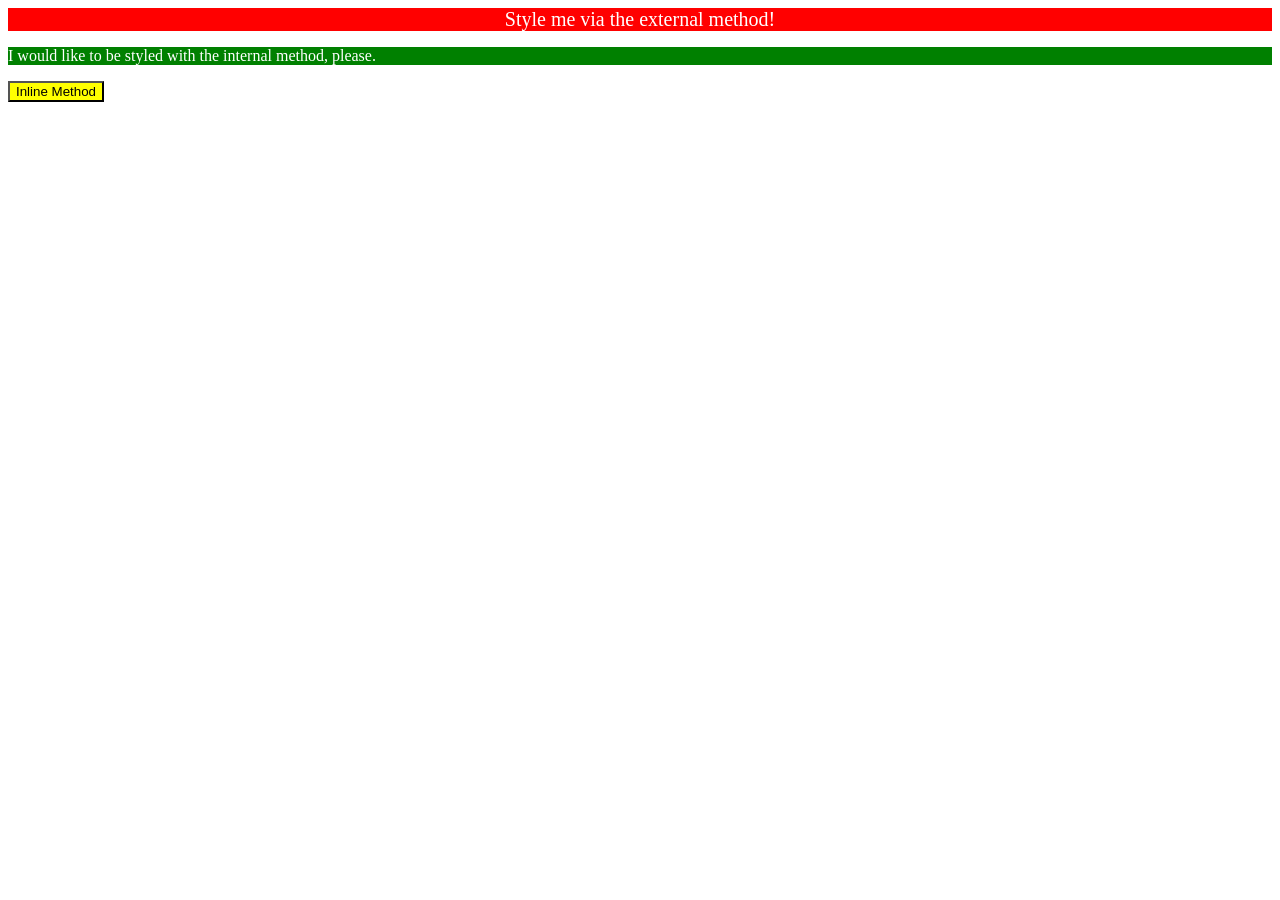
<file: css_0/index.html>
<!DOCTYPE html>
<html lang="en">
  <head>
    <meta charset="UTF-8">
    <meta http-equiv="X-UA-Compatible" content="IE=edge">
    <meta name="viewport" content="width=device-width, initial-scale=1.0">
    <title>Methods for Adding CSS</title>
	<link rel="stylesheet" href="style.css">
	<style>
		p {
			background-color: green;
			color: white;
		}
	</style>
  </head>
  <body>
    <div>Style me via the external method!</div>
    <p>I would like to be styled with the internal method, please.</p>
    <button style="background-color:yellow;">Inline Method</button>
  </body>
</html>
</file>
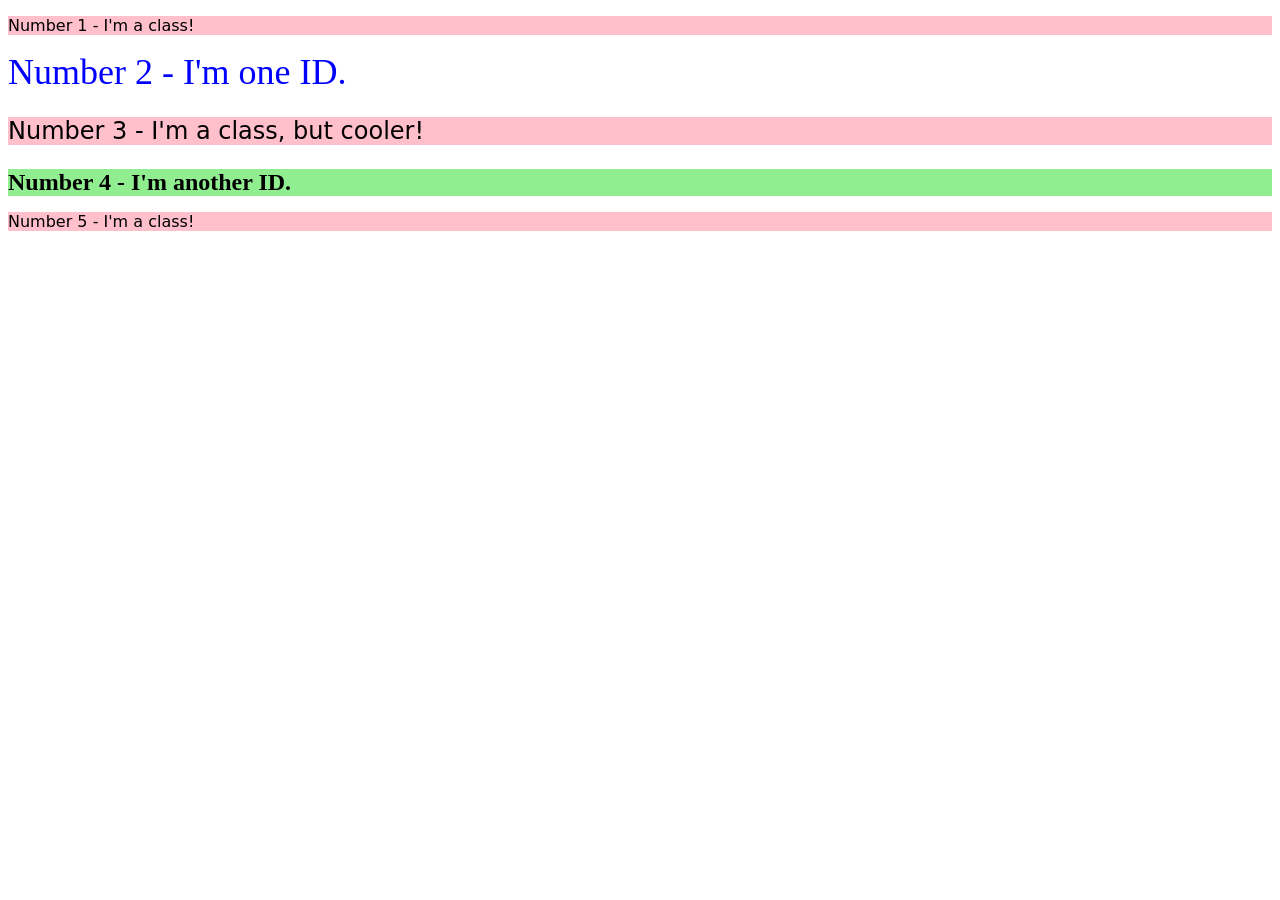
<file: css_1/index.html>
<!DOCTYPE html>
<html lang="en">
  <head>
    <meta charset="UTF-8">
    <meta http-equiv="X-UA-Compatible" content="IE=edge">
    <meta name="viewport" content="width=device-width, initial-scale=1.0">
    <title>Class and ID Selectors</title>
    <link rel="stylesheet" href="style.css">
  </head>
  <body>
    <p class="one">Number 1 - I'm a class!</p>
    <div id="two">Number 2 - I'm one ID.</div>
    <p class="three">Number 3 - I'm a class, but cooler!</p>
    <div id="four">Number 4 - I'm another ID.</div>
    <p class="five">Number 5 - I'm a class!</p>
  </body>
</html>
</file>
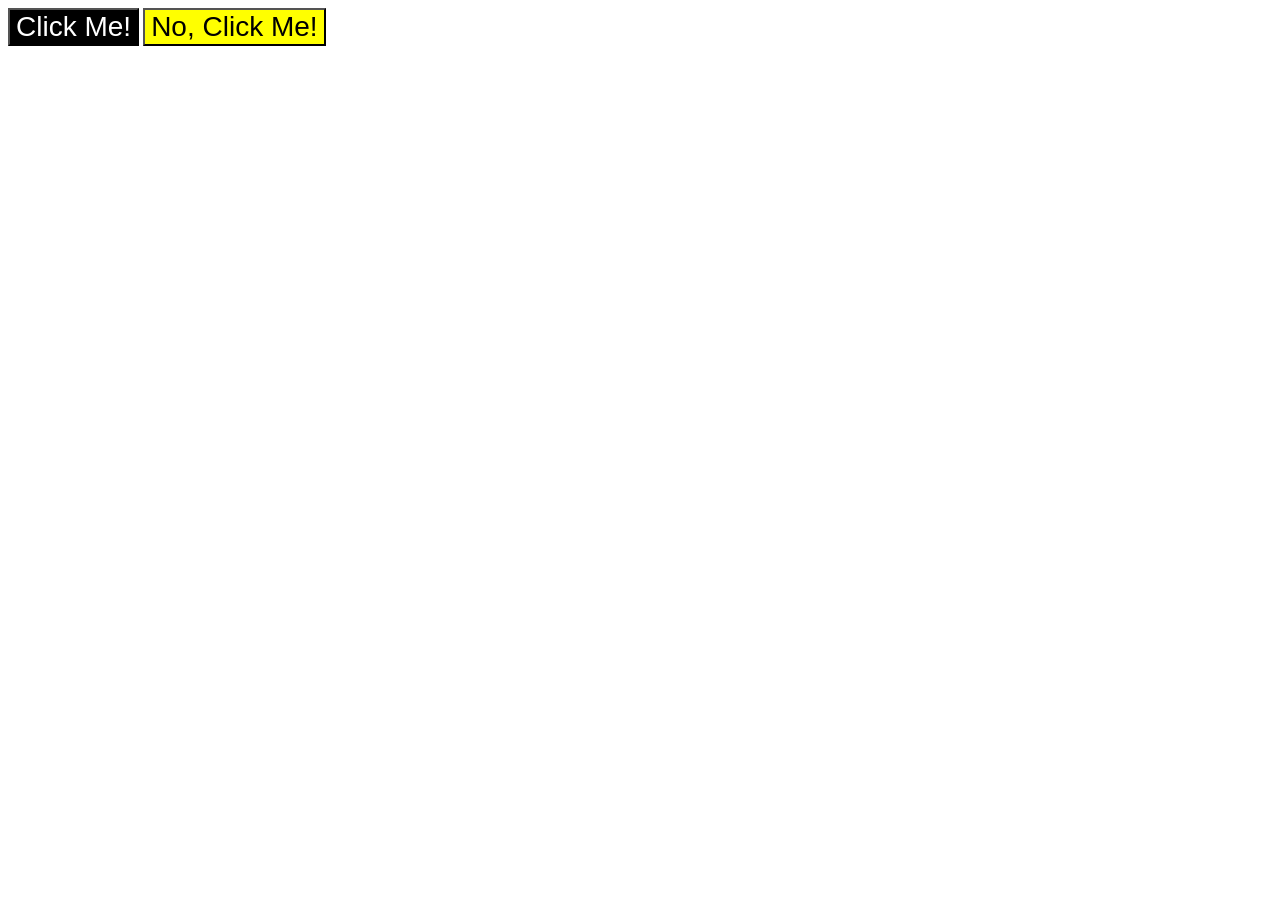
<file: css_2/index.html>
<!DOCTYPE html>
<html lang="en">
  <head>
    <meta charset="UTF-8">
    <meta http-equiv="X-UA-Compatible" content="IE=edge">
    <meta name="viewport" content="width=device-width, initial-scale=1.0">
    <title>Grouping Selectors</title>
    <link rel="stylesheet" href="style.css">
  </head>
  <body>
    <button class="me">Click Me!</button>
    <button class="no_me">No, Click Me!</button>
  </body>
</html>
</file>
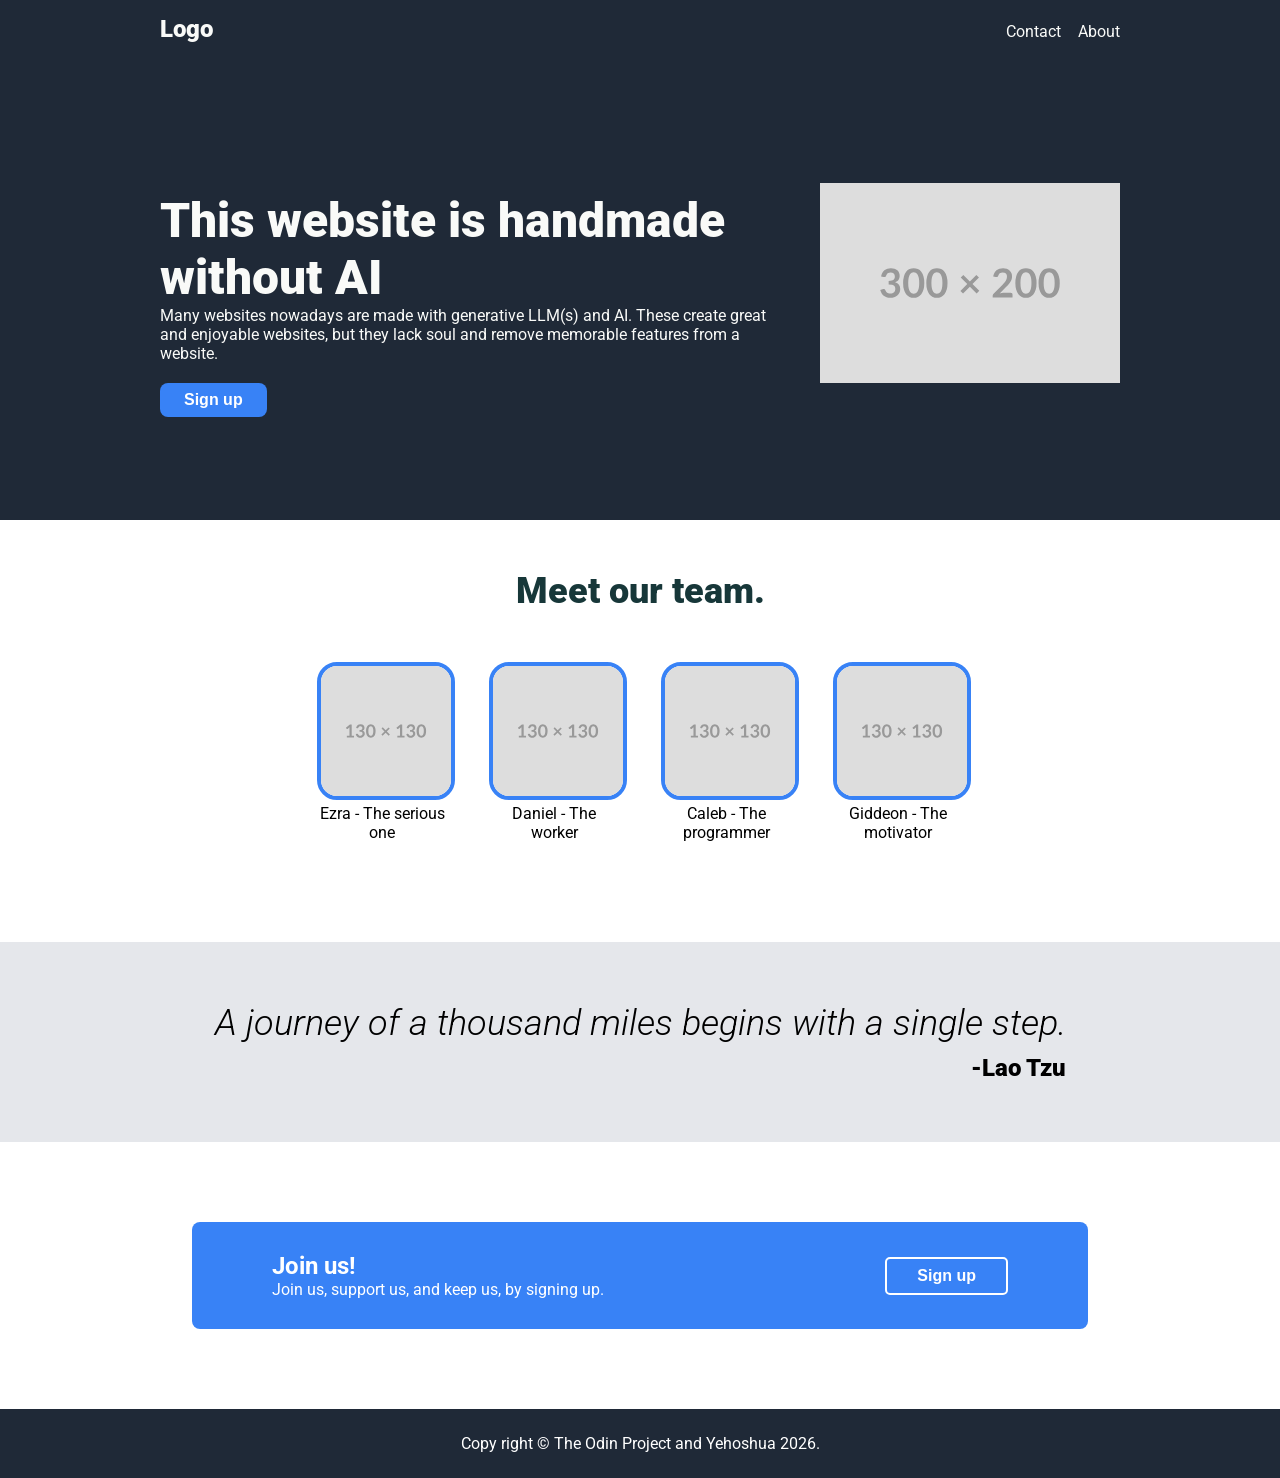
<file: css_flex/index.html>
<!DOCTYPE html>
<html lang="en">
	<head>
		<title>Click me</title>
		<link rel="stylesheet" href="style.css">
	</head>
	<body>
	<section>
	<div class="header">
		<nav>
			<ul>
				<li class="logo"><a href="index.html">Logo</a></li>
				<li><a href="contact.html">Contact</a></li>
				<li><a href="about.html">About</a></li>
			</ul>
		</nav>
		<div class="header-content">
			<div class="message">
				<h1>This website is handmade without AI</h1>
				<p>Many websites nowadays are made with generative LLM(s) and AI. These create great and enjoyable websites, but they lack soul and remove memorable features from a website.</p> 
			</div>
			<img src="placeholder.svg">
		</div>
		<div class="button-container">
			<button class="sign-in" action="submit">Sign up</button>
		</div>
	</div>
	</section>
	<section>
	<div class="sect2">
		<h1>Meet our team.</h1>
	</div>
		<div class="pic-container">
			<div class="pic">
				<img src="placeholder2.svg">
				<p>Ezra - The serious one</p>
			</div>
			<div class="pic">
				<img src="placeholder2.svg">
				<p>Daniel - The worker</p>
			</div>
			<div class="pic">
				<img src="placeholder2.svg">
				<p>Caleb - The programmer</p>
			</div>
			<div class="pic">
				<img src="placeholder2.svg">
				<p>Giddeon - The motivator</p>
			</div>
		</div>
		</section>
		<section>
		<div class="quote-container">
			<div class="quote">
				<p>A journey of a thousand miles begins with a single step.</p>
				<p class="source">-Lao Tzu</p>
			</div>
		</div>
		</section>
		<section>
			<div class="action-container">
				<div class="text-container">
					<h2>Join us!</h2>
					<p>Join us, support us, and keep us, by signing up.</p>
				</div>
				<div class="button-container2">
					<button action="sign up">Sign up</button>
				</div>
			</div>
		</section>
		<footer>
		<p>Copy right &copy; The Odin Project and Yehoshua 2026.</p>
		</footer>
	</body>
</html>
</file>
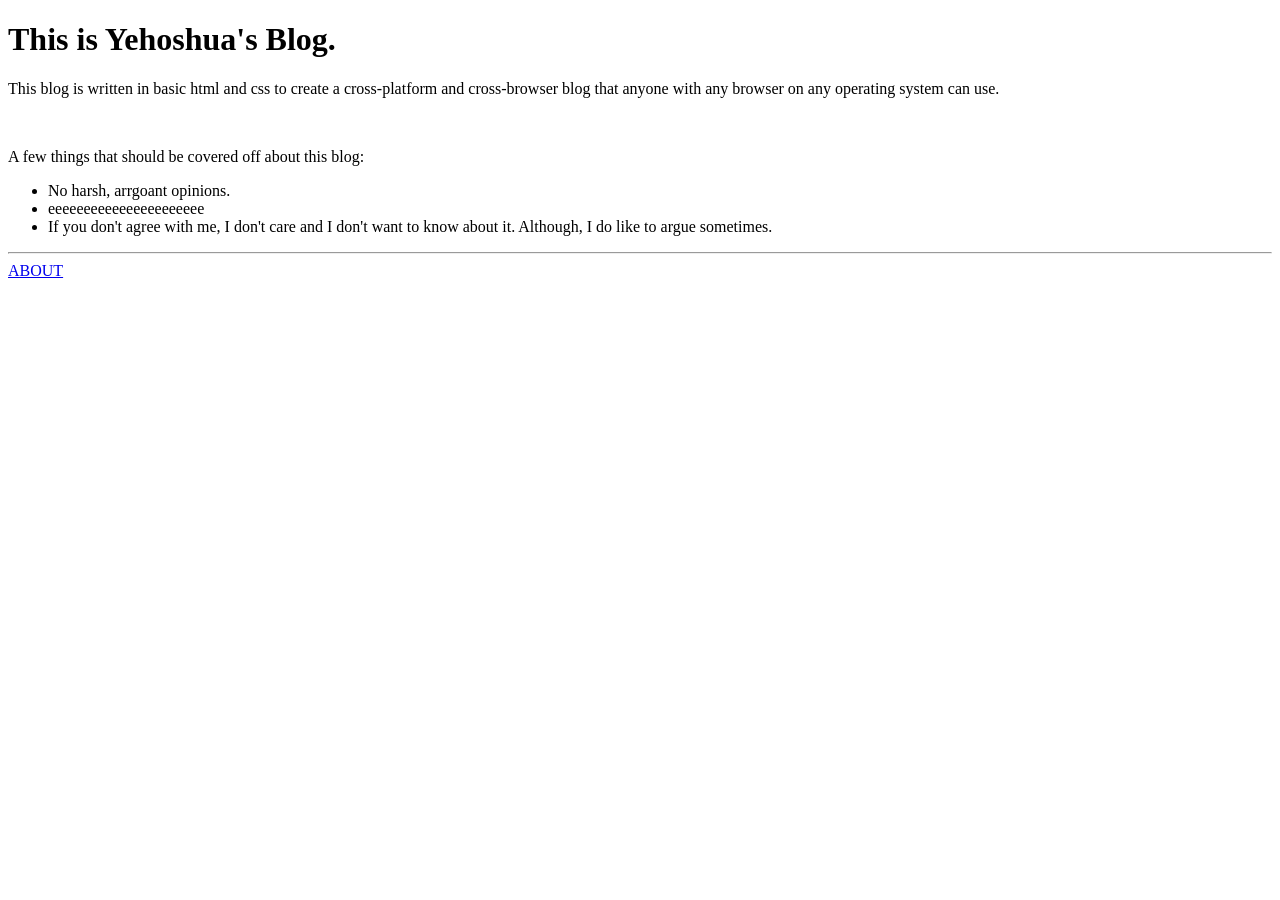
<file: e/index.html>
<!DOCTYPE html>
<html lang="en">
	<head>
		<meta charset="UTF-8">
		<title>Hello</title>
	</head>
	<body>
		<h1>This is Yehoshua's Blog.</h1>
		
		<p>This blog is written in basic html and css to create a cross-platform and cross-browser blog that anyone with any browser on any operating system can use.</p>
		
		<br>
		
		<p> A few things that should be covered off about this blog:</p>
		<ul>
			<li>No harsh, arrgoant opinions.</li>
			<li>eeeeeeeeeeeeeeeeeeeeee</li>
			<li>If you don't agree with me, I don't care and I don't want to know about it. Although, I do like to argue sometimes.</li>
		</ul>

		<!--<img src="screenshot.png" width="700px" height="600px"/>-->

		<hr>
		<a href="about.html" rel="noopener">ABOUT</a>

		
	</body>
</html>
</file>
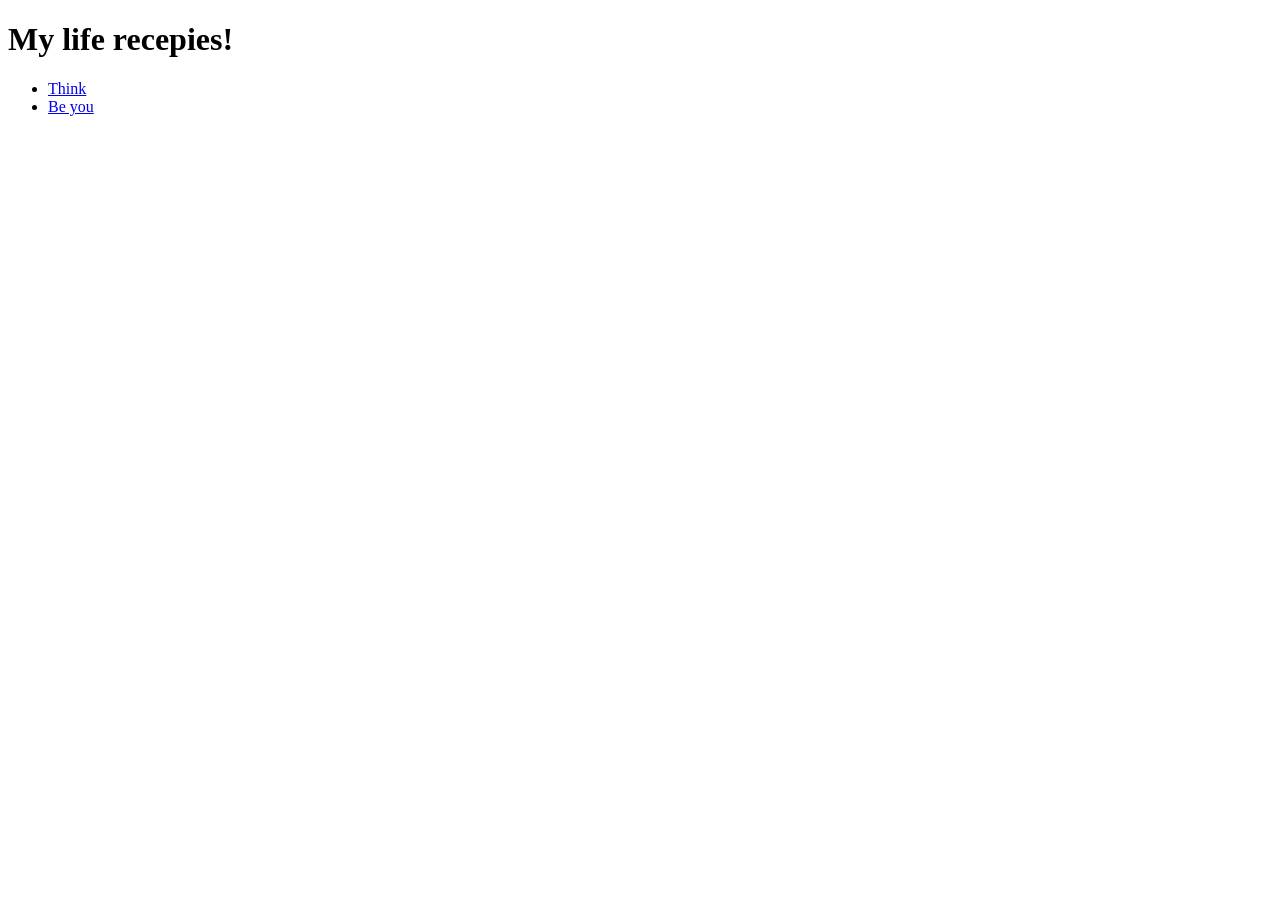
<file: reciepes/index.html>
<!DOCTYPE html>
<html lang="en">
	<head>
		<title>Recepies</title>
	</head>
	<body>
		<h1>My life recepies!</h1>
		<ul>
			<li><a href="re/think.html">Think</a></li>
			<li><a href="re/be.html">Be you</a></li>
		</ul>
	</body>
</html>
</file>
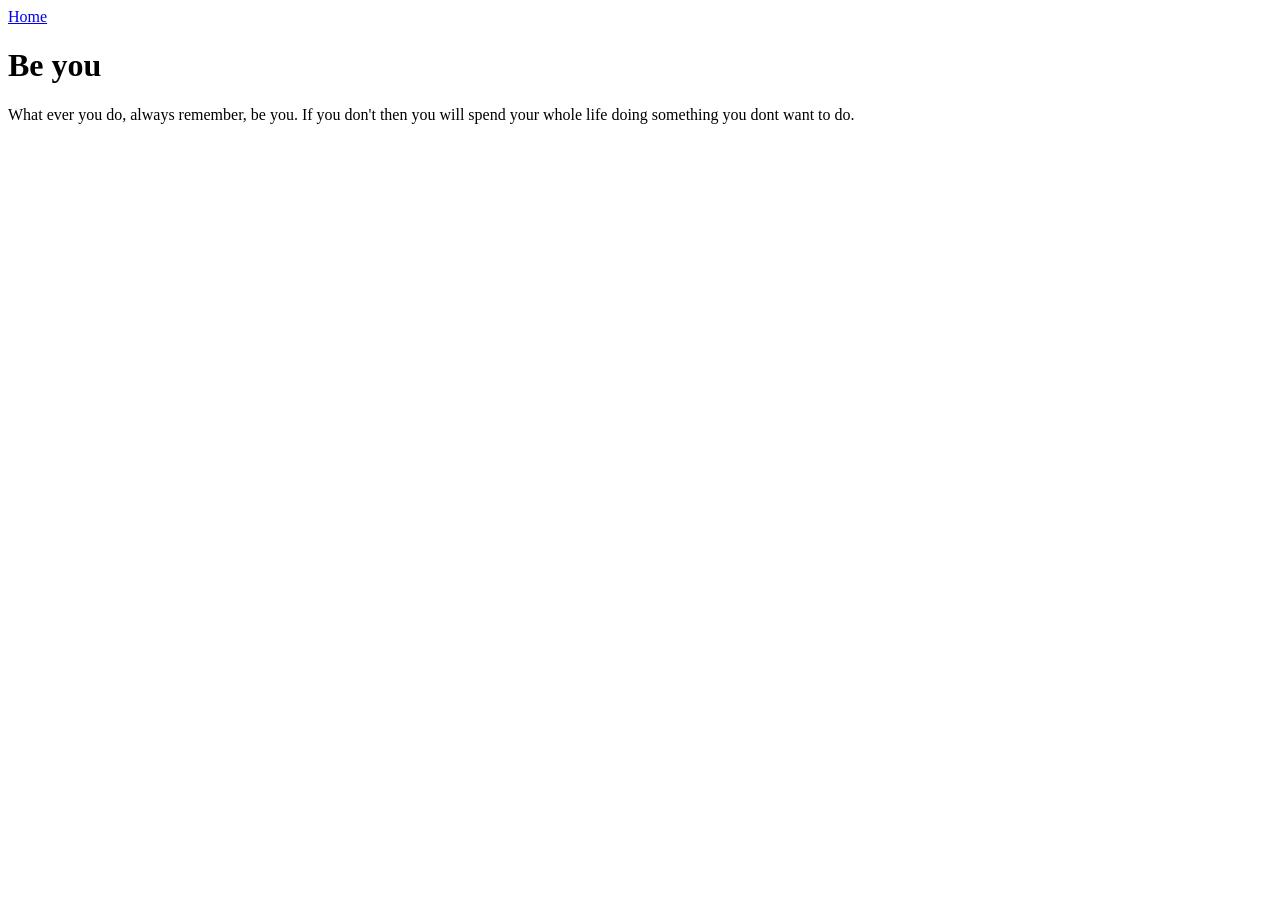
<file: reciepes/re/be.html>
<!DOCTYPE html>
<html lang="en">
	<head>
		<title>Be you</title>
	</head>
	<body>
		<a href="../index.html">Home</a>
		<h1>Be you</h1>
		<p>What ever you do, always remember, be you. If you don't then you will spend your whole life doing something you dont want to do.</p>
	</body>
</html>
</file>
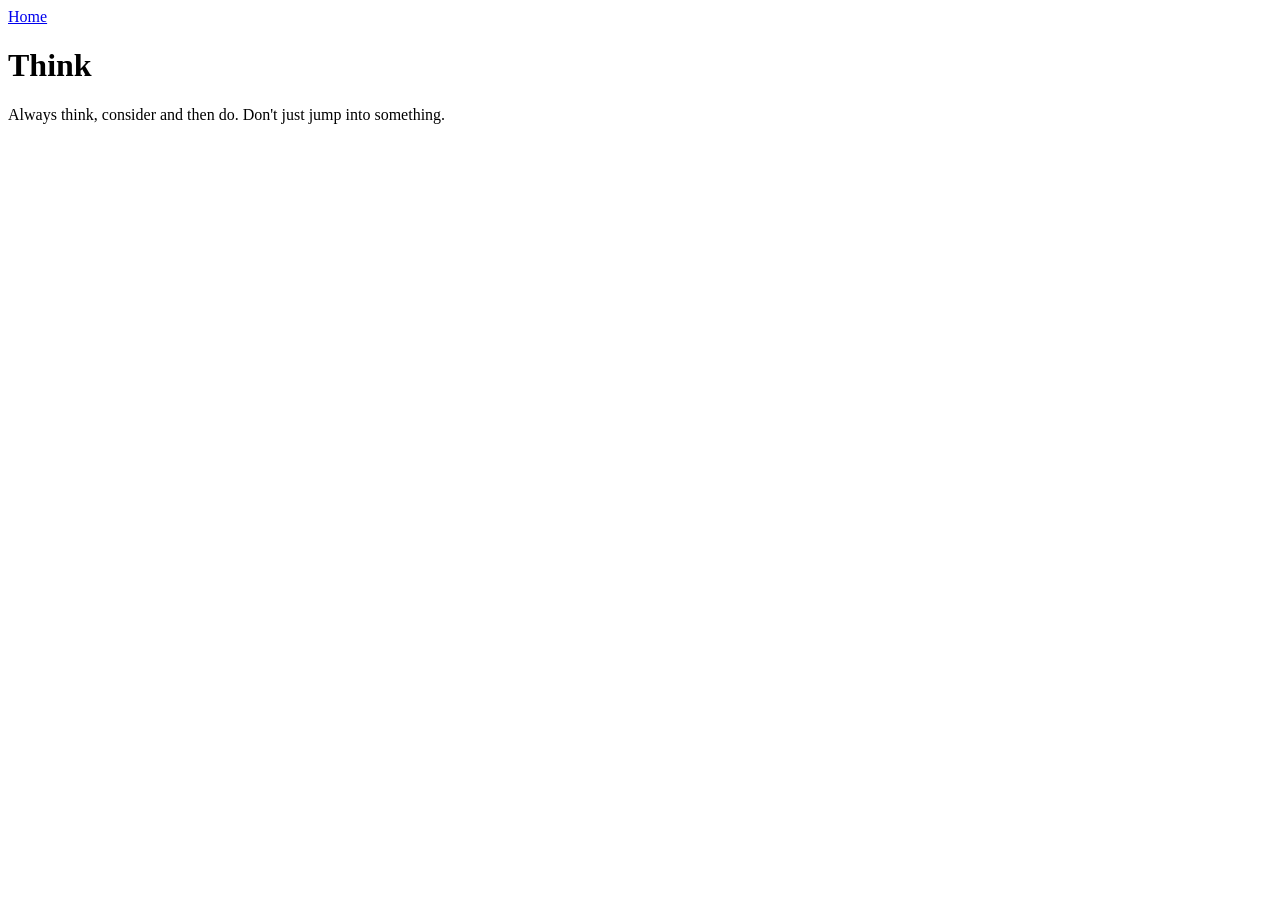
<file: reciepes/re/think.html>
<!DOCTYPE html>
<html lang="en">
	<head>
		<title>Think</title>
	</head>
	<body>
		<a href="../index.html">Home</a>
		<h1>Think</h1>
		<p>Always think, consider and then do. Don't just jump into something.</p>
	</body>
</html>
</file>
<file: css_0/style.css>
div {
	background-color: red;
	color: white;
	font-size: 20px;
	text-align: center;
}
</file>
<file: css_1/style.css>
.one, .three, .five {
	background-color: pink;
	font-family: Verdana, DejaVu Sans, sans-serif;
}
#two {
	color: blue;
	font-size: 36px;
}
.three {
	font-size: 24px;
}
#four {
	background-color: lightgreen;
	font-size: 24px;
	font-weight: bold;
}
</file>
<file: css_2/style.css>
.me {
	background-color: black;
	color: white;
}
.no_me {
	background-color: yellow;
}
.me, .no_me {
	font-size: 28px;
	font-family: Helvetica, Times New Roman, sans-serif;
}
</file>
<file: css_flex/style.css>
@import url('https://fonts.googleapis.com/css2?family=Roboto:ital,wght@0,100..900;1,100..900&display=swap');

* {
	margin: 0;
	padding: 0;
	box-sizing: border-box;
}

body {
	font-family: "Roboto", sans-serif;
	/*width: 100%;
	height: 100vh;*/
}


.header {
	flex-wrap: wrap;
	width: 100%;
	min-height: 520px;
	background-color: #1F2937;
	padding: 15px 10rem;
	color: #F9FAF8;
	margin-bottom: 30px;
}

.header ul {
	width: 100%;
	display: flex;
	gap: 17px;
	list-style-type: none;
	align-items: baseline;
	margin-bottom: 140px; 
}

.header ul li a {
	color: #F9FAF8;
	text-decoration: none;
}

li.logo {
	font-weight: 900;
	margin-right: auto;
	font-size: 24px;
}

.header img {
	width: 100%;
	height: auto;
	max-width: 300px;
}

.header-content {
	min-width: 200px;
	max-height: 300px;
	justify-content: center;
	align-items: center;
	display: flex;
	gap: 50px;
	flex-wrap: wrap;
}

.message {
	display: flex;
	/*background-color: rgba(256, 256, 256, 0.3);*/
	flex-direction: column;
	width: 50%;
	flex: 1;
	margin-bottom: 12px;
}

.message h1 {
	font-size: 48px;
	color: #F9FAF8;
	font-weight: 900;
}

.sign-in {
	outline: none;
	border: none;
	background-color: #3882F6;
	color: white;
	/*width: 80px;*/
	font-weight: 900;
	font-size: 16px;
	padding: 8px 24px;
	border-radius: 8px;
	transition: all 0.3s;
}

.sign-in:hover {
	background-color: rgba(256, 256, 256, 0.2);
}

.sect2 {
	color: #173739; 
	display: flex;
	width: 100%;
	/*background-color: rgba(0, 0, 0, 0.6);*/
	align-items: center;
	justify-content: center;
	flex-direction: column;
	margin-bottom: 50px;
}

.sect2 h1 {
	font-size: 36px;
	font-weight: 900;
}

.pic-container {
	align-items: center;
	justify-content: center;
	gap: 42px;
	width: 100%;
	display: flex;
	flex-direction: row;
	text-align: center;
	margin-bottom: 100px;
}

.pic img {
	border: 4px solid #3882F6;
	border-radius: 20px;
}

.pic {
	width: 130px;
	transition: all 0.3s;
}

.pic:hover {
	transform: skew(5deg);
	margin-top: -15px;
}

.quote-container {
	background-color: #E5E7EB;
	display: flex;
	align-items: center;
	justify-content: center;
}

.quote {
	width: fit-content;
	align-items: center;
	justify-content: center;
	display: flex;
	flex-direction: column;
	gap: 10px;
	background-color: #E5E7EB;
	font-size: 36px;
	font-weight: 300;
	font-style: italic;
	padding: 60px;
}

.quote .source {
	font-size: 24px;
	font-weight: 900;
	font-style: normal;
	margin-left: auto;
}

.sect2 {
	font-size: 26px;
	font-weight: 900;
	margin-top: 50px;
	margin-bottom: 50px;
}

.action-container {
	width: 70%;
	margin: 80px auto;
	display: flex;
	align-items: center;
	flex-direction: row;
	background-color: #3882F6;
	color: white;
	padding: 30px 80px;
	border-radius: 8px;
}

.text-container {
	width: fit-content;
	display: flex;
	flex-direction: column;
}

.button-container2 {
	margin-left: auto;
	width: fit-content;
}

.button-container2 button {
	float: right;
	border: 2px solid white;
	color: white;
	font-size: 16px;
	font-weight: 900;
	background-color: #3882F6;
	padding: 8px 30px;
	border-radius: 5px;
	transition: all 0.3s;
}

.button-container2 button:hover {
	color: #3882F6;
	background-color: white;
}

footer {
	display: flex;
	align-items: center;
	justify-content: center;
	background-color: #1F2937;
	padding: 25px;
	color: white;
}
</file>
